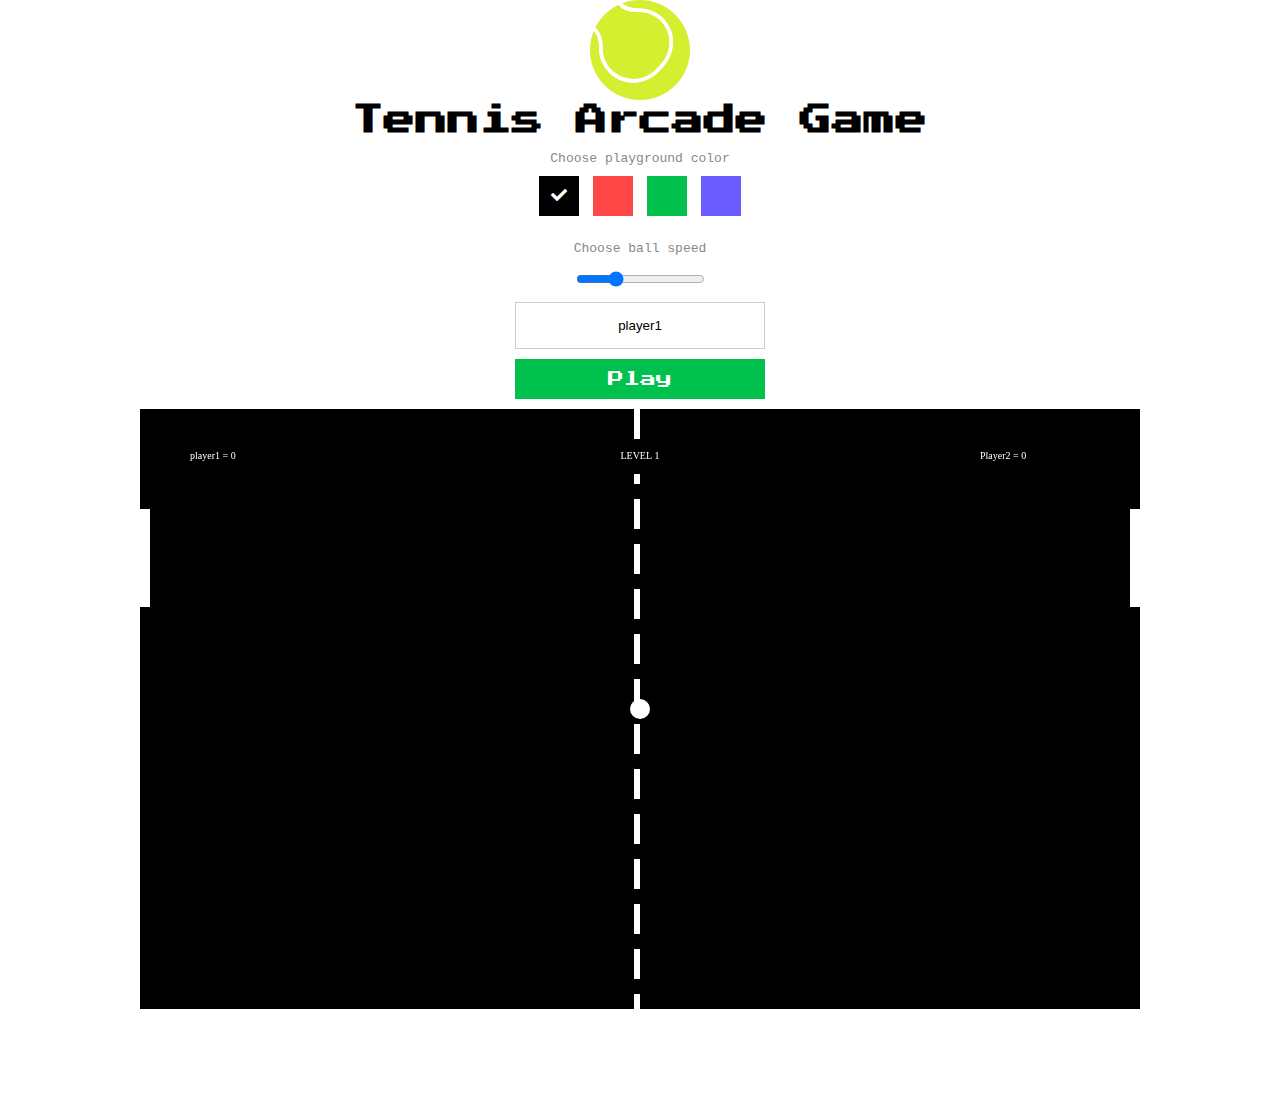
<file: tennisGame.html>
<!DOCTYPE html>
<html lang="en" dir="ltr">
  <head>
    <meta charset="utf-8">
    <link rel="stylesheet" href="https://cdnjs.cloudflare.com/ajax/libs/font-awesome/5.8.2/css/all.min.css">
    <link rel="stylesheet" href="styles.css">
    <title></title>
  </head>
  <body>
    <img src="assets/tennis-ball.svg" alt="tennisBall" class="gameLogo">
    <h1 class="gameTitle">Tennis Arcade Game</h1>

    <div class="chooseColor option">
      <p>Choose playground color</p>
      <div class="colorsContainer">
        <a href="" id="activeColor" class="color black" onclick="changePlayGroundColor(event, '#000000')">
          <i class="fas fa-check"></i>
        </a>
        <a href="" class="color red" onclick="changePlayGroundColor(event, '#ff4747')">.</a>
        <a href="" class="color green" onclick="changePlayGroundColor(event, '#03c14d')">.</a>
        <a href="" class="color blue" onclick="changePlayGroundColor(event, '#6a5cff')">.</a>
      </div>
    </div>

    <div class="chooseSpeed option">
      <p>Choose ball speed</p>
      <input id="ballSpeed" type="range" min="3" max="10" value="5" onchange="changeBallSpeed()">
    </div>



    <input type="text" value="player1" id="player1Name" placeholder="Enter player 1 name" onchange="updateNames()">
    <a href="" onclick="startStopGame(event)" class="playBtn">
      Play
    </a>
    <canvas id="canvas" width="1000" height="600"></canvas>

    <script src="tennisGame.js"></script>
  </body>
</html>
</file>
<file: styles.css>
@import url('https://fonts.googleapis.com/css?family=Press+Start+2P&display=swap');
*{
  text-align: center;
  box-sizing: border-box;
  margin: 0 auto;
  padding: 0px;
  margin: 0px;
}
.gameLogo{
  width: 100px;
}
.option{
  margin: 15px 0px;
}
h1.gameTitle{
  font-family: 'Press Start 2P', cursive;
}
p{
  font-family: monospace;
  color: #888;
}
a.color{
  width: 40px;
  height: 40px;
  display: inline-block;
  margin: 10px 5px;
  text-decoration: none;
  line-height: 40px;
}
a.color.black{
  background: #000;
  color: #000;
}
a.color.green{
  background: #03c14d;
  color: #03c14d;
}
a.color.blue{
  background: #6a5cff;
  color: #6a5cff;
}
a.color.red{
  background: #ff4747;
  color: #ff4747;
}
a#activeColor{
  color: #fff !important;
}
a i{
  pointer-events: none;
}
input#player1Name{
  padding: 15px;
  border: 1px solid #ccc;
  outline: 0px;
  width: 250px;

}
canvas{
  display: block;
  margin: 0 auto;
  margin-bottom: 100px;
}
.playBtn{
  display: block;
  background: #00c14d;
  width: 250px;
  height: 40px;
  line-height: 40px;
  margin: 10px auto;
  color: #fff;
  text-decoration: none;
  font-family: 'Press Start 2P', cursive;
}
.playBtn img{
  height: 20px;
}
.clear{
  clear: both;
}
#ballSpeed{
  display: block;
  margin: 15px auto;
}
</file>
